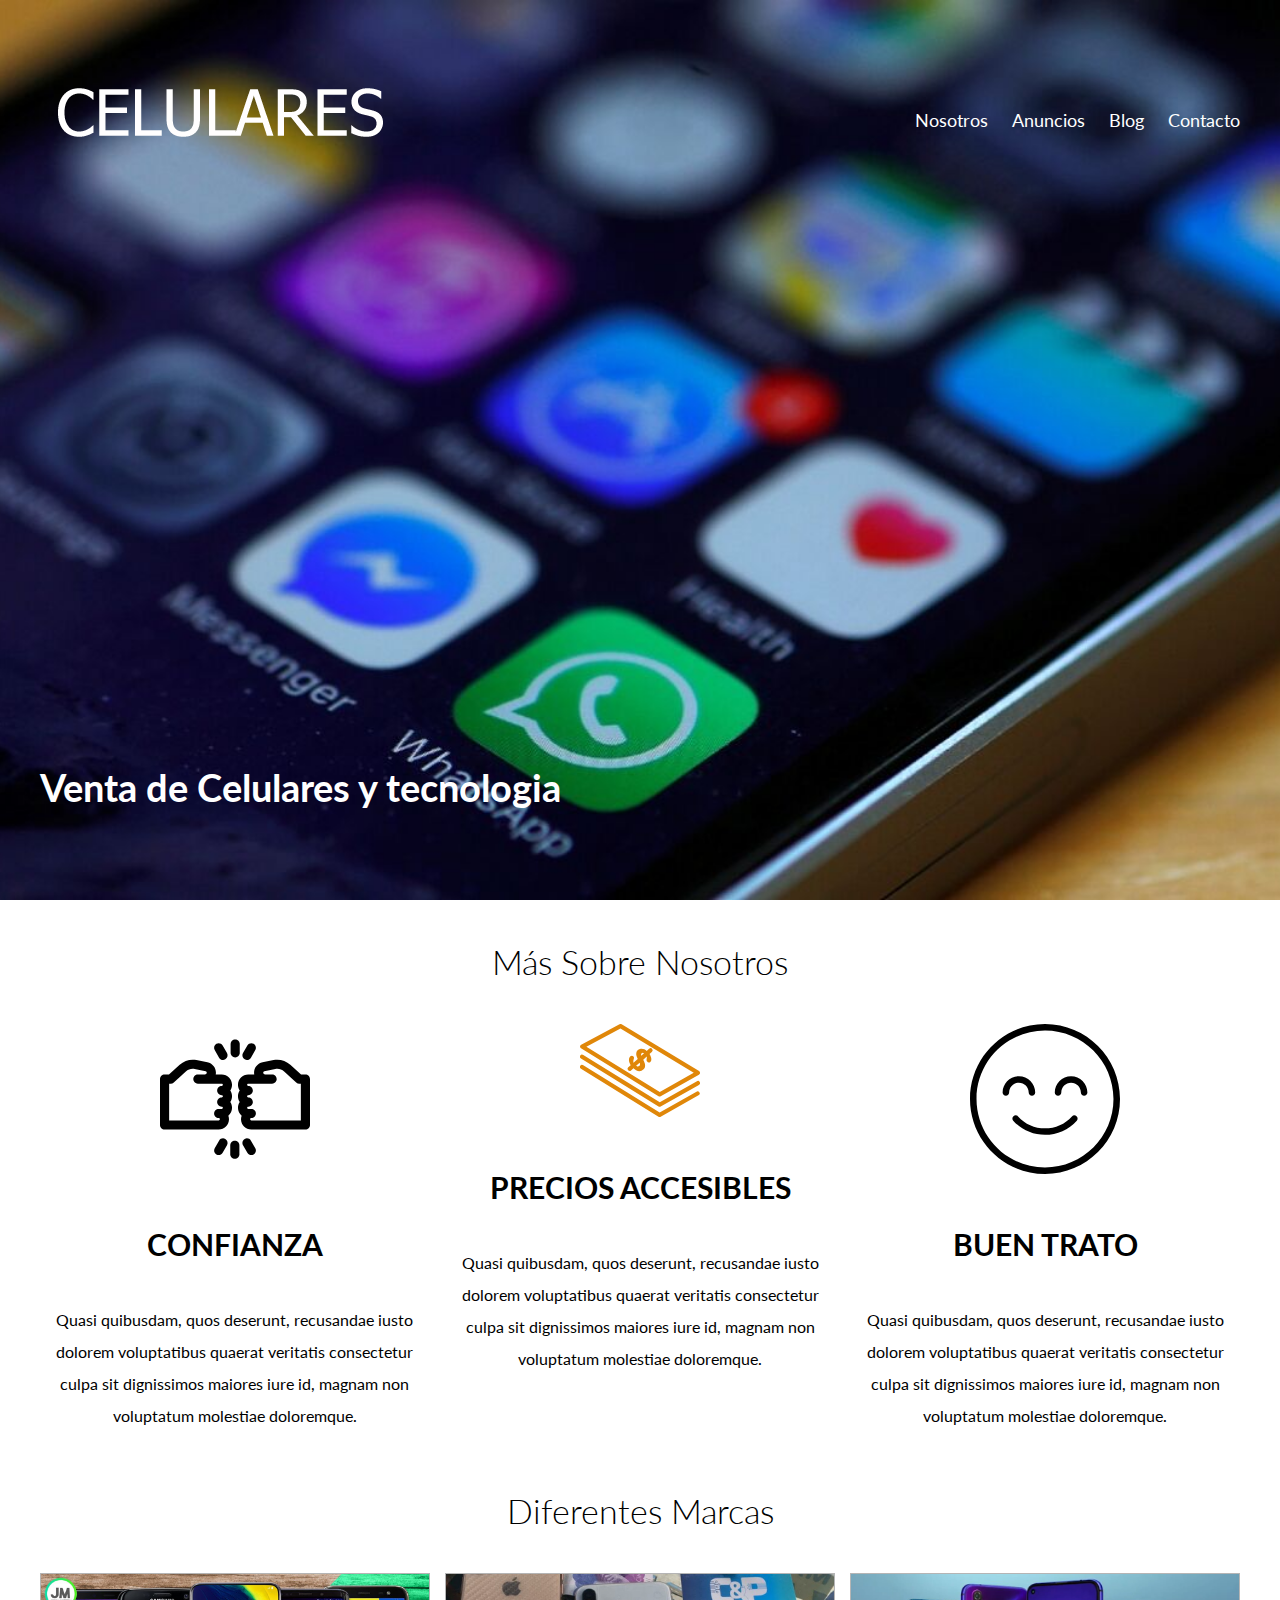
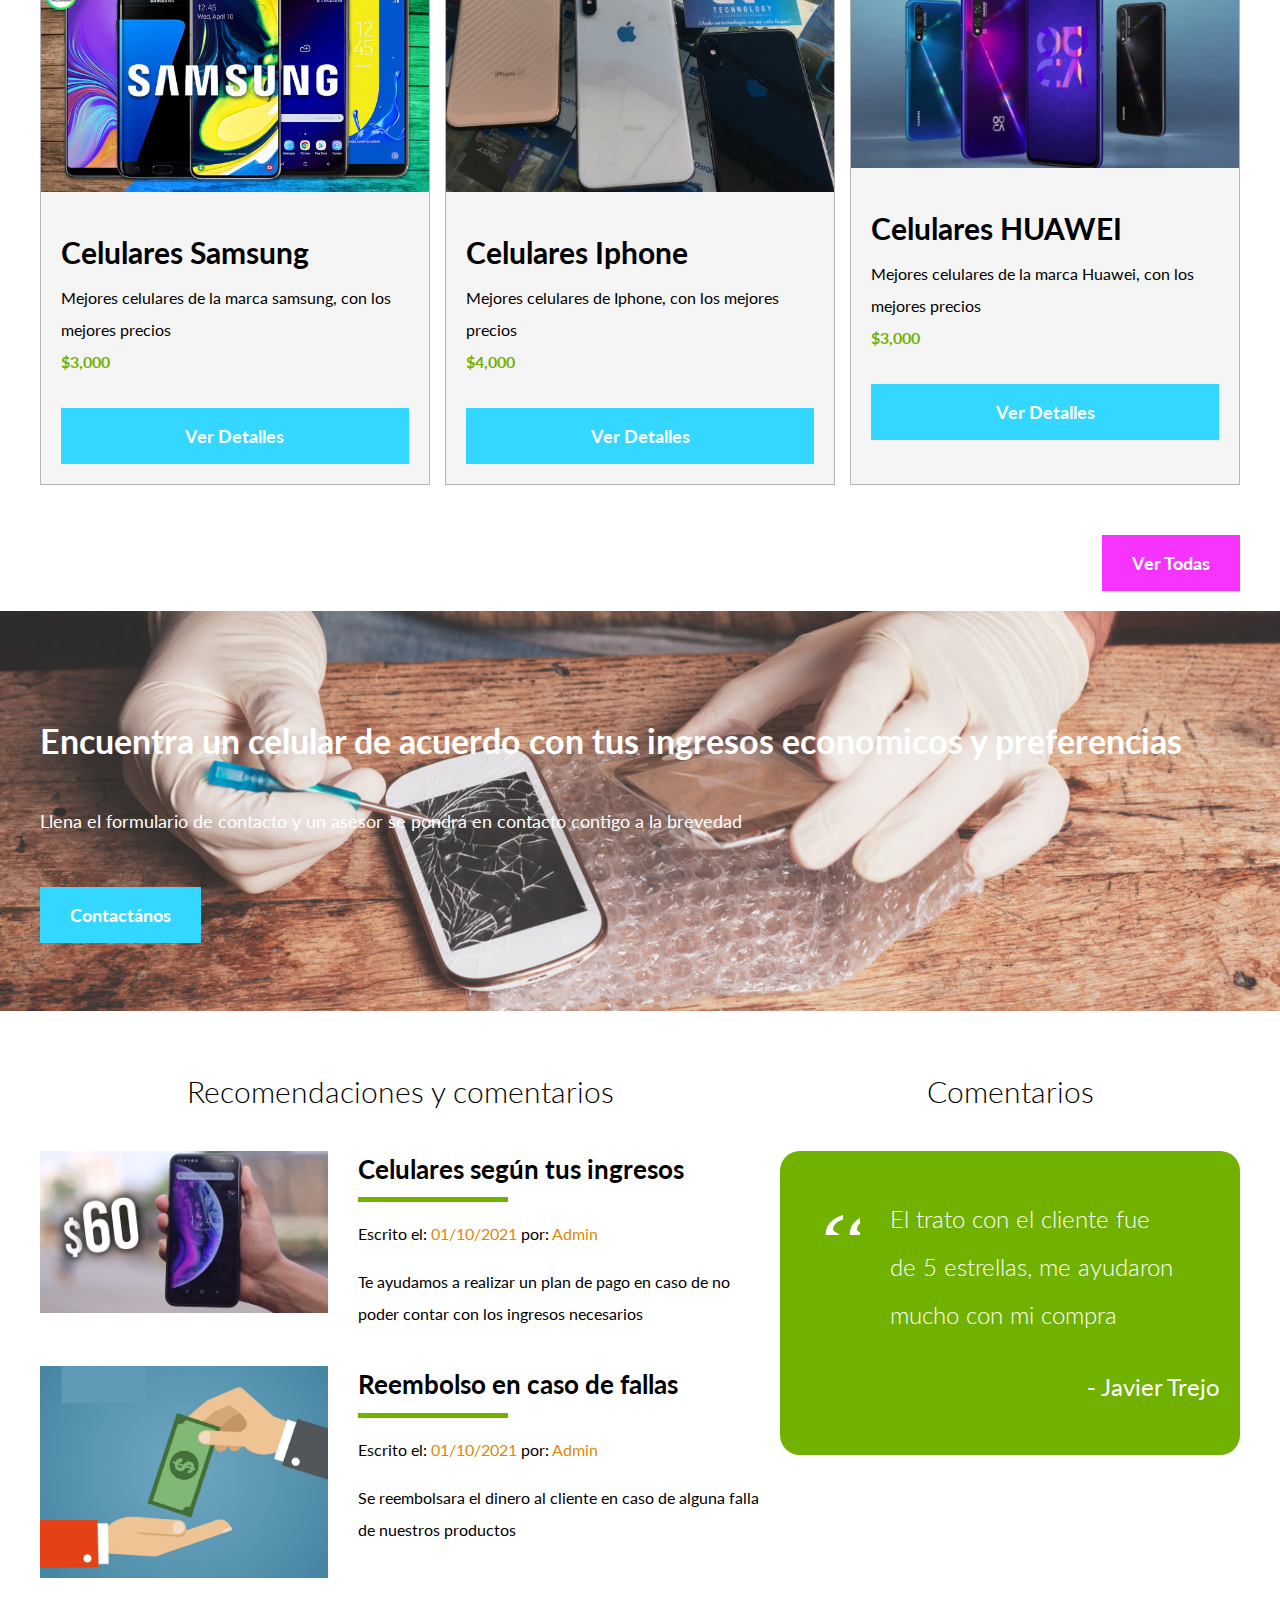
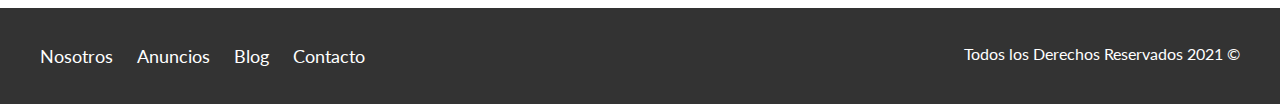
<file: index.html>
<!DOCTYPE html>
<html lang="en">
<head>
    <meta charset="UTF-8">
    <meta name="viewport" content="width=device-width, initial-scale=1.0">
    <meta http-equiv="X-UA-Compatible" content="ie=edge">
    <title>Venta-Celulares</title>
    <link href="https://fonts.googleapis.com/css?family=Lato:300,400,700,900" rel="stylesheet">
    <link rel="stylesheet" href="css/normalize.css">
    <link rel="stylesheet" href="css/styles.css">
</head>
<body>

    <header class="site-header inicio">
        <div class="contenedor contenido-header">
            <div class="barra">
                <a href="#">
                    <img src="img/logo.png" alt="Logotipo de Bienes Raices">
                </a>

                <div class="mobile-menu">
                    <a href="#navegacion">
                        <img src="img/barras.svg" alt="Icono Menu">
                    </a>
                </div>

                <nav id="navegacion" class="navegacion">
                    <a href="nosotros.html">Nosotros</a>
                    <a href="anuncios.html">Anuncios</a>
                    <a href="blog.html">Blog</a>
                    <a href="contacto.html">Contacto</a>
                </nav>
            </div>
            <h1>Venta de Celulares y tecnologia</h1>
        </div> <!-- contenedor -->
    </header>

    <section class="contenedor seccion">
        <h2 class="fw-300 centrar-texto">Más Sobre Nosotros</h2>

        <div class="iconos-nosotros">
            <div class="icono">
                <img src="img/icono1.svg" alt="Icono Seguridad" width="150" height="150">
                <h3>Confianza</h3>
                <p>Quasi quibusdam, quos deserunt, recusandae iusto dolorem voluptatibus quaerat veritatis consectetur culpa sit dignissimos maiores iure id, magnam non voluptatum molestiae doloremque.</p>
            </div>

            <div class="icono">
                <img src="img/icono2.svg" alt="Icono Mejor Precio">
                <h3>Precios accesibles</h3>
                <p>Quasi quibusdam, quos deserunt, recusandae iusto dolorem voluptatibus quaerat veritatis consectetur culpa sit dignissimos maiores iure id, magnam non voluptatum molestiae doloremque.</p>
            </div>

            <div class="icono">
                <img src="img/icono3.svg" alt="Icono a Tiempo" width="150" height="150">
                <h3>Buen trato</h3>
                <p>Quasi quibusdam, quos deserunt, recusandae iusto dolorem voluptatibus quaerat veritatis consectetur culpa sit dignissimos maiores iure id, magnam non voluptatum molestiae doloremque.</p>
            </div>
        </div>
    </section>

    <main class="seccion contenedor">
        <h2 class="fw-300 centrar-texto">Diferentes Marcas</h2>

        <div class="contenedor-anuncios">
            <div class="anuncio">
                <img src="img/anuncio1.jpg" alt="Anuncio casa en el lago">
                <div class="contenido-anuncio">
                    <h3>Celulares Samsung</h3>
                    <p>Mejores celulares de la marca samsung, con los mejores precios</p>
                    <p class="precio">$3,000</p>

                    <a href="anuncio.html" class="boton boton-amarillo d-block">Ver Detalles</a>
                </div>
            </div>

            <div class="anuncio">
                <img src="img/anuncio2.jpg" alt="Anuncio casa de lujo">
                <div class="contenido-anuncio">
                    <h3>Celulares Iphone</h3>
                    <p>Mejores celulares de Iphone, con los mejores precios</p>
                    <p class="precio">$4,000</p>

                    <a href="anuncio.html" class="boton boton-amarillo d-block">Ver Detalles</a>
                </div>
            </div>

            <div class="anuncio">
                <img src="img/anuncio3.jpg" alt="Anuncio casa con alberca">
                <div class="contenido-anuncio">
                    <h3>Celulares HUAWEI</h3>
                    <p>Mejores celulares de la marca Huawei, con los mejores precios</p>
                    <p class="precio">$3,000</p>

                    <a href="anuncio.html" class="boton boton-amarillo d-block">Ver Detalles</a>
                </div>
            </div>
        </div>

        <div class="ver-todas">
            <a href="anuncios.html" class="boton boton-verde">Ver Todas</a>
        </div>
    </main>

    <section class="imagen-contacto">
        <div class="contenedor contenido-contacto">
            <h2>Encuentra un celular de acuerdo con tus ingresos economicos y preferencias</h2>
            <p>Llena el formulario de contacto y un asesor se pondrá en contacto contigo a la brevedad</p>
            <a href="contacto.html" class="boton boton-amarillo">Contactános</a>
        </div>
    </section>

    <div class="seccion-inferior contenedor seccion">
        <section class="blog">
            <h3 class="centrar-texto fw-300">Recomendaciones y comentarios</h3>

            <article class="entrada-blog">
                <div class="imagen">
                    <img src="img/blog1.jpg" alt="Entrada de blog">
                </div>
                <div class="texto-entrada">
                    <a href="entrada.html">
                        <h4>Celulares según tus ingresos</h4>
                    </a>
                    <p>Escrito el: <span> 01/10/2021 </span> por: <span> Admin </span> </p>
                    <p>Te ayudamos a realizar un plan de pago en caso de no poder contar con los ingresos necesarios</p>
                </div>
            </article>

            <article class="entrada-blog">
                <div class="imagen">
                    <img src="img/blog2.jpg" alt="Entrada de blog">
                </div>
                <div class="texto-entrada">
                    <a href="entrada.html">
                        <h4>Reembolso en caso de fallas</h4>
                    </a>
                    <p>Escrito el: <span> 01/10/2021 </span> por: <span> Admin </span> </p>
                    <p>Se reembolsara el dinero al cliente en caso de alguna falla de nuestros productos</p>
                </div>
            </article>
        </section>

        <section class="testimoniales">
            <h3 class="centrar-texto fw-300">Comentarios</h3>
            <div class="testimonial">
                
                <blockquote>
                    El trato con el cliente fue de 5 estrellas, me ayudaron mucho con mi compra
                </blockquote>
                <p>- Javier Trejo</p>
            </div>
        </section>

    </div>

    <footer class="site-footer seccion">
        <div class="contenedor contenedor-footer">
            <nav class="navegacion">
                <a href="nosotros.html">Nosotros</a>
                <a href="anuncios.html">Anuncios</a>
                <a href="blog.html">Blog</a>
                <a href="contacto.html">Contacto</a>
            </nav>
            <p class="copyright">Todos los Derechos Reservados 2021 &copy; </p>
        </div>
    </footer>
</body>
</html>
</file>
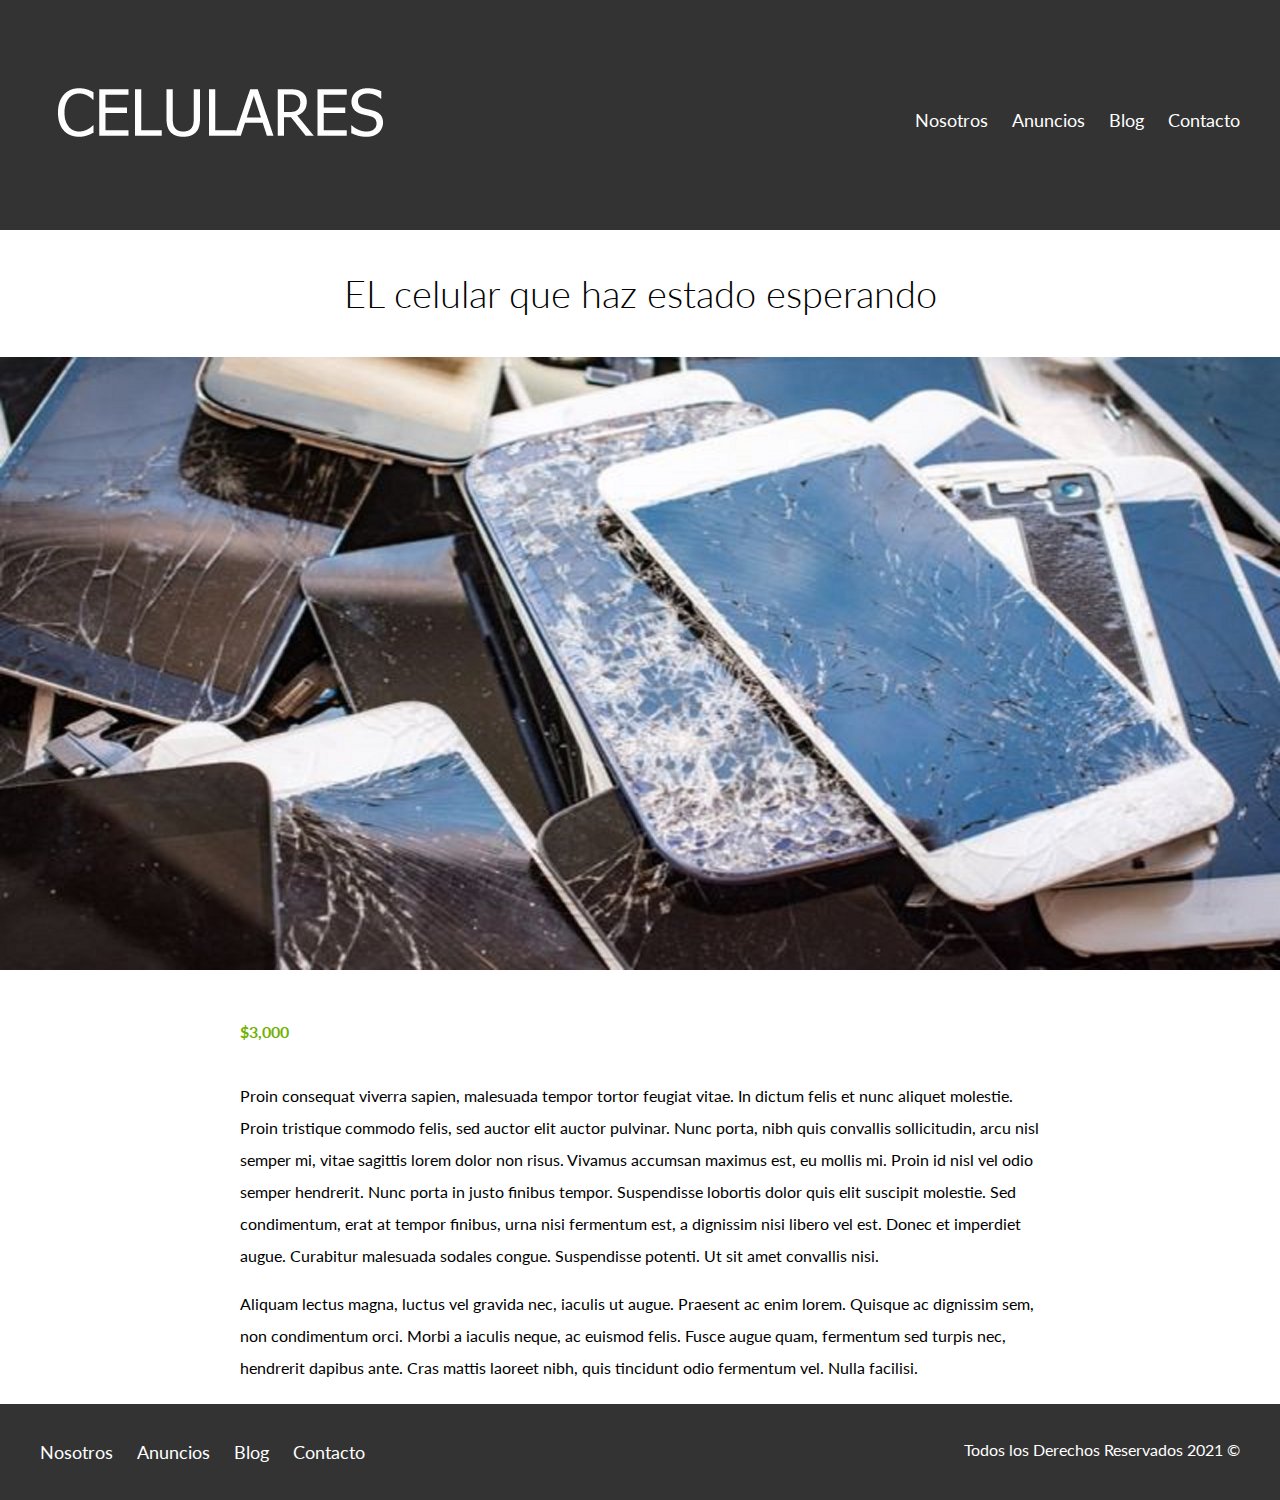
<file: anuncio.html>
<!DOCTYPE html>
<html lang="en">
<head>
    <meta charset="UTF-8">
    <meta name="viewport" content="width=device-width, initial-scale=1.0">
    <meta http-equiv="X-UA-Compatible" content="ie=edge">
    <title>Venta-Celulares</title>
    <link href="https://fonts.googleapis.com/css?family=Lato:300,400,700,900" rel="stylesheet">
    <link rel="stylesheet" href="css/normalize.css">
    <link rel="stylesheet" href="css/styles.css">
</head>
<body>

    <header class="site-header">
        <div class="contenedor contenido-header">
            <div class="barra">
                <a href="/">
                    <img src="img/logo.png" alt="Logotipo de Bienes Raices">
                </a>
                <div class="mobile-menu">
                    <a href="#navegacion">
                        <img src="img/barras.svg" alt="Icono Menu">
                    </a>
                </div>

                <nav id="navegacion" class="navegacion">
                    <a href="nosotros.html">Nosotros</a>
                    <a href="anuncios.html">Anuncios</a>
                    <a href="blog.html">Blog</a>
                    <a href="contacto.html">Contacto</a>
                </nav>
            </div>
        </div> <!-- contenedor -->
    </header>

    <h1 class="fw-300 centrar-texto">EL celular que haz estado esperando</h1>
    <img src="img/destacada3.jpg" alt="Imagen Anuncio">

    <main class="contenedor seccion contenido-centrado">
        <div class="resumen-propiedad">
            <p class="precio">$3,000</p>
        </div><!--.resumen-propiedad-->

        <p>Proin consequat viverra sapien, malesuada tempor tortor feugiat vitae. In dictum felis et nunc aliquet molestie. Proin tristique commodo felis, sed auctor elit auctor pulvinar. Nunc porta, nibh quis convallis sollicitudin, arcu nisl semper mi, vitae sagittis lorem dolor non risus. Vivamus accumsan maximus est, eu mollis mi. Proin id nisl vel odio semper hendrerit. Nunc porta in justo finibus tempor. Suspendisse lobortis dolor quis elit suscipit molestie. Sed condimentum, erat at tempor finibus, urna nisi fermentum est, a dignissim nisi libero vel est. Donec et imperdiet augue. Curabitur malesuada sodales congue. Suspendisse potenti. Ut sit amet convallis nisi.</p>

        <p>Aliquam lectus magna, luctus vel gravida nec, iaculis ut augue. Praesent ac enim lorem. Quisque ac dignissim sem, non condimentum orci. Morbi a iaculis neque, ac euismod felis. Fusce augue quam, fermentum sed turpis nec, hendrerit dapibus ante. Cras mattis laoreet nibh, quis tincidunt odio fermentum vel. Nulla facilisi.</p>
    </main>

    <footer class="site-footer seccion">
        <div class="contenedor contenedor-footer">
            <nav class="navegacion">
                <a href="nosotros.html">Nosotros</a>
                <a href="anuncios.html">Anuncios</a>
                <a href="blog.html">Blog</a>
                <a href="contacto.html">Contacto</a>
            </nav>
            <p class="copyright">Todos los Derechos Reservados 2021 &copy; </p>
        </div>
    </footer>
</body>
</html>
</file>
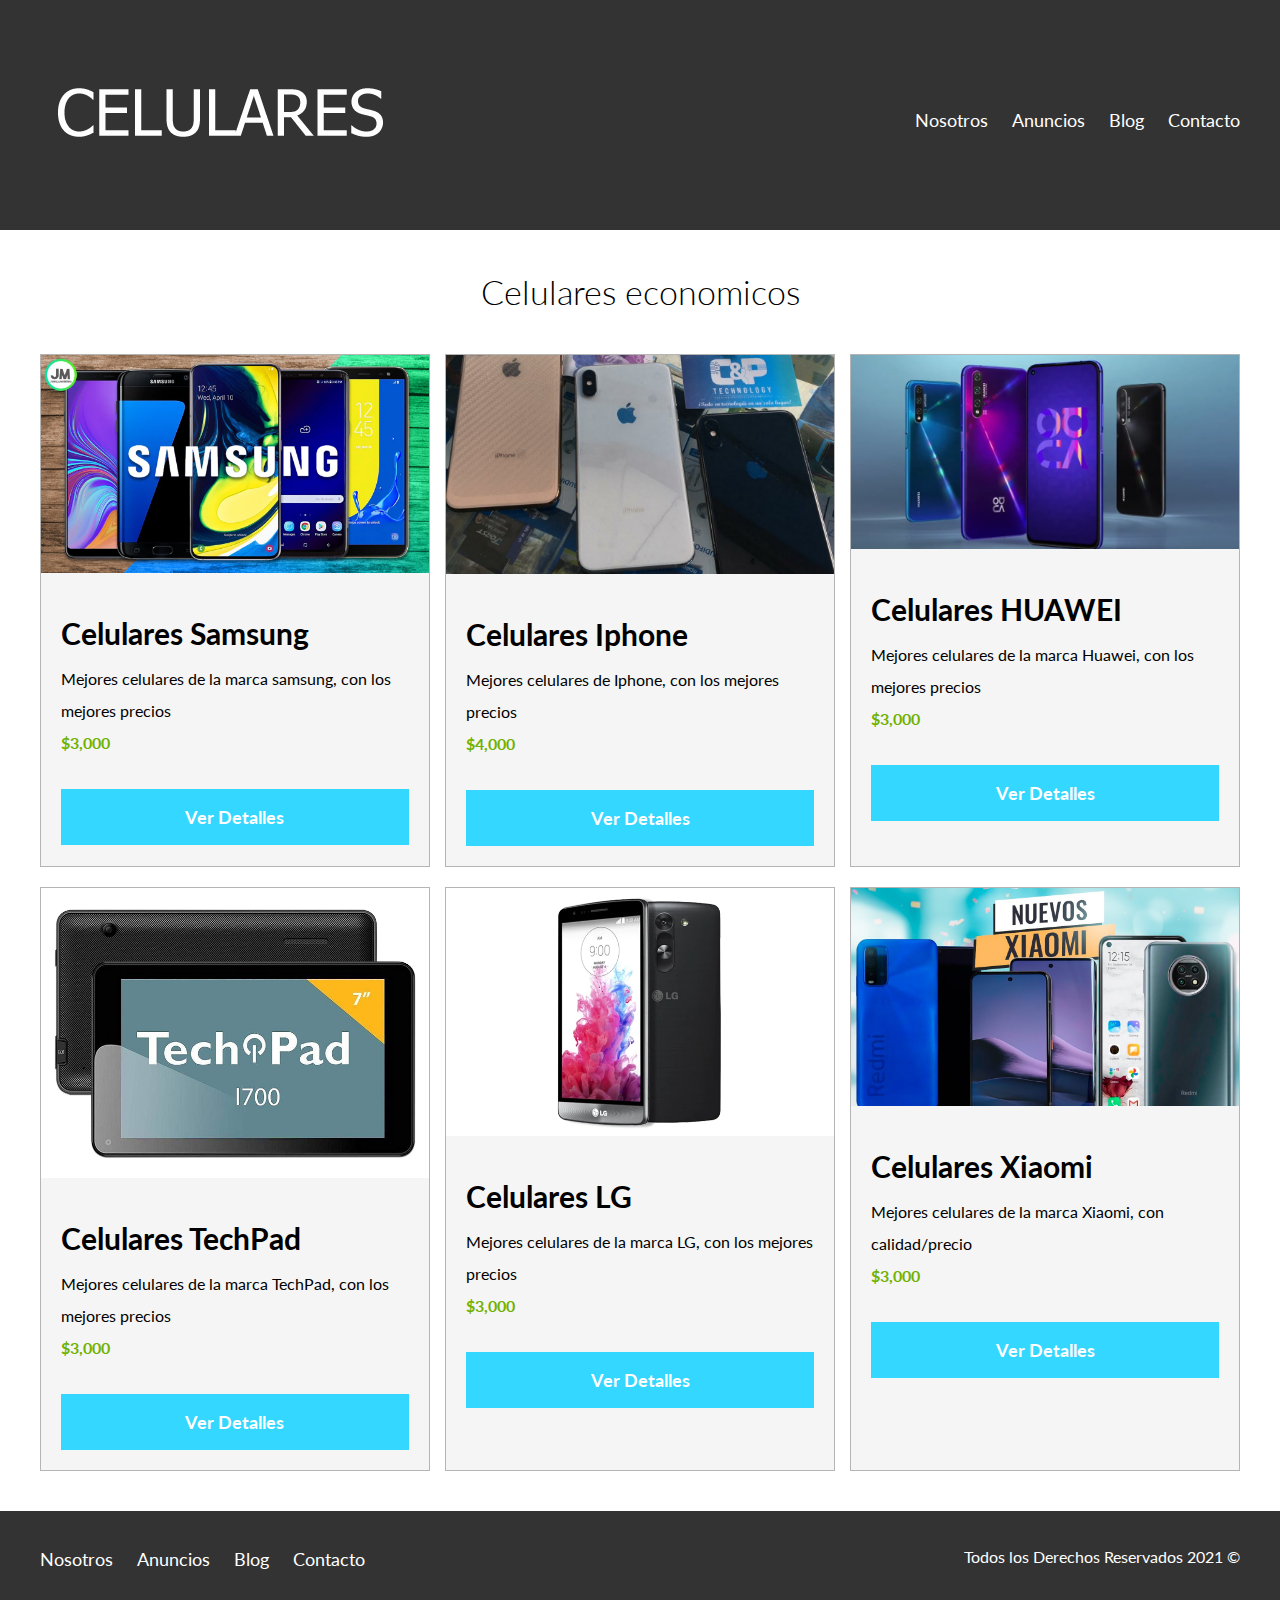
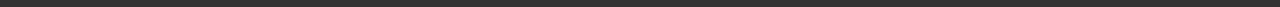
<file: anuncios.html>
<!DOCTYPE html>
<html lang="en">
<head>
    <meta charset="UTF-8">
    <meta name="viewport" content="width=device-width, initial-scale=1.0">
    <meta http-equiv="X-UA-Compatible" content="ie=edge">
    <title>Ventas-Celulares</title>
    <link href="https://fonts.googleapis.com/css?family=Lato:300,400,700,900" rel="stylesheet">
    <link rel="stylesheet" href="css/normalize.css">
    <link rel="stylesheet" href="css/styles.css">
</head>
<body>

    <header class="site-header">
        <div class="contenedor contenido-header">
            <div class="barra">
                <a href="/">
                    <img src="img/logo.png" alt="Logotipo de Bienes Raices">
                </a>
                <div class="mobile-menu">
                    <a href="#navegacion">
                        <img src="img/barras.svg" alt="Icono Menu">
                    </a>
                </div>

                <nav id="navegacion" class="navegacion">
                    <a href="nosotros.html">Nosotros</a>
                    <a href="anuncios.html">Anuncios</a>
                    <a href="blog.html">Blog</a>
                    <a href="contacto.html">Contacto</a>
                </nav>
            </div>
        </div> <!-- contenedor -->
    </header>

    <main class="seccion contenedor">
        <h2 class="fw-300 centrar-texto">Celulares economicos</h2>

        <div class="contenedor-anuncios">
            <div class="anuncio">
                <img src="img/anuncio1.jpg" alt="Anuncio casa en el lago">
                <div class="contenido-anuncio">
                    <h3>Celulares Samsung</h3>
                    <p>Mejores celulares de la marca samsung, con los mejores precios</p>
                    <p class="precio">$3,000</p>

                    <a href="anuncio.html" class="boton boton-amarillo d-block">Ver Detalles</a>
                </div>
            </div>

            <div class="anuncio">
                <img src="img/anuncio2.jpg" alt="Anuncio casa de lujo">
                <div class="contenido-anuncio">
                    <h3>Celulares Iphone</h3>
                    <p>Mejores celulares de Iphone, con los mejores precios</p>
                    <p class="precio">$4,000</p>

                    <a href="anuncio.html" class="boton boton-amarillo d-block">Ver Detalles</a>
                </div>
            </div>

            <div class="anuncio">
                <img src="img/anuncio3.jpg" alt="Anuncio casa con alberca">
                <div class="contenido-anuncio">
                    <h3>Celulares HUAWEI</h3>
                    <p>Mejores celulares de la marca Huawei, con los mejores precios</p>
                    <p class="precio">$3,000</p>

                    <a href="anuncio.html" class="boton boton-amarillo d-block">Ver Detalles</a>
                </div><!--contenido anuncio-->
            </div> <!--anuncio-->

            <div class="anuncio">
                <img src="img/anuncio4.jpg" alt="Anuncio casa de lujo">
                <div class="contenido-anuncio">
                    <h3>Celulares TechPad</h3>
                    <p>Mejores celulares de la marca TechPad, con los mejores precios</p>
                    <p class="precio">$3,000</p>

                    <a href="anuncio.html" class="boton boton-amarillo d-block">Ver Detalles</a>
                </div><!--contenido anuncio-->
            </div> <!--anuncio-->
        
            <div class="anuncio">
                <img src="img/anuncio5.jpg" alt="Anuncio casa con alberca">
                <div class="contenido-anuncio">
                    <h3>Celulares LG</h3>
                    <p>Mejores celulares de la marca LG, con los mejores precios</p>
                    <p class="precio">$3,000</p>

                    <a href="anuncio.html" class="boton boton-amarillo d-block">Ver Detalles</a>
                </div><!--contenido anuncio-->
            </div> <!--anuncio-->

            <div class="anuncio">
                <img src="img/anuncio6.jpg" alt="Anuncio casa con alberca">
                <div class="contenido-anuncio">
                    <h3>Celulares Xiaomi</h3>
                    <p>Mejores celulares de la marca Xiaomi, con calidad/precio</p>
                    <p class="precio">$3,000</p>

                    <a href="anuncio.html" class="boton boton-amarillo d-block">Ver Detalles</a>
                </div><!--contenido anuncio-->
            </div> <!--anuncio-->
        </div>
    </main>

    <footer class="site-footer seccion">
        <div class="contenedor contenedor-footer">
            <nav class="navegacion">
                <a href="nosotros.html">Nosotros</a>
                <a href="anuncios.html">Anuncios</a>
                <a href="blog.html">Blog</a>
                <a href="contacto.html">Contacto</a>
            </nav>
            <p class="copyright">Todos los Derechos Reservados 2021 &copy; </p>
        </div>
    </footer>
</body>
</html>
</file>
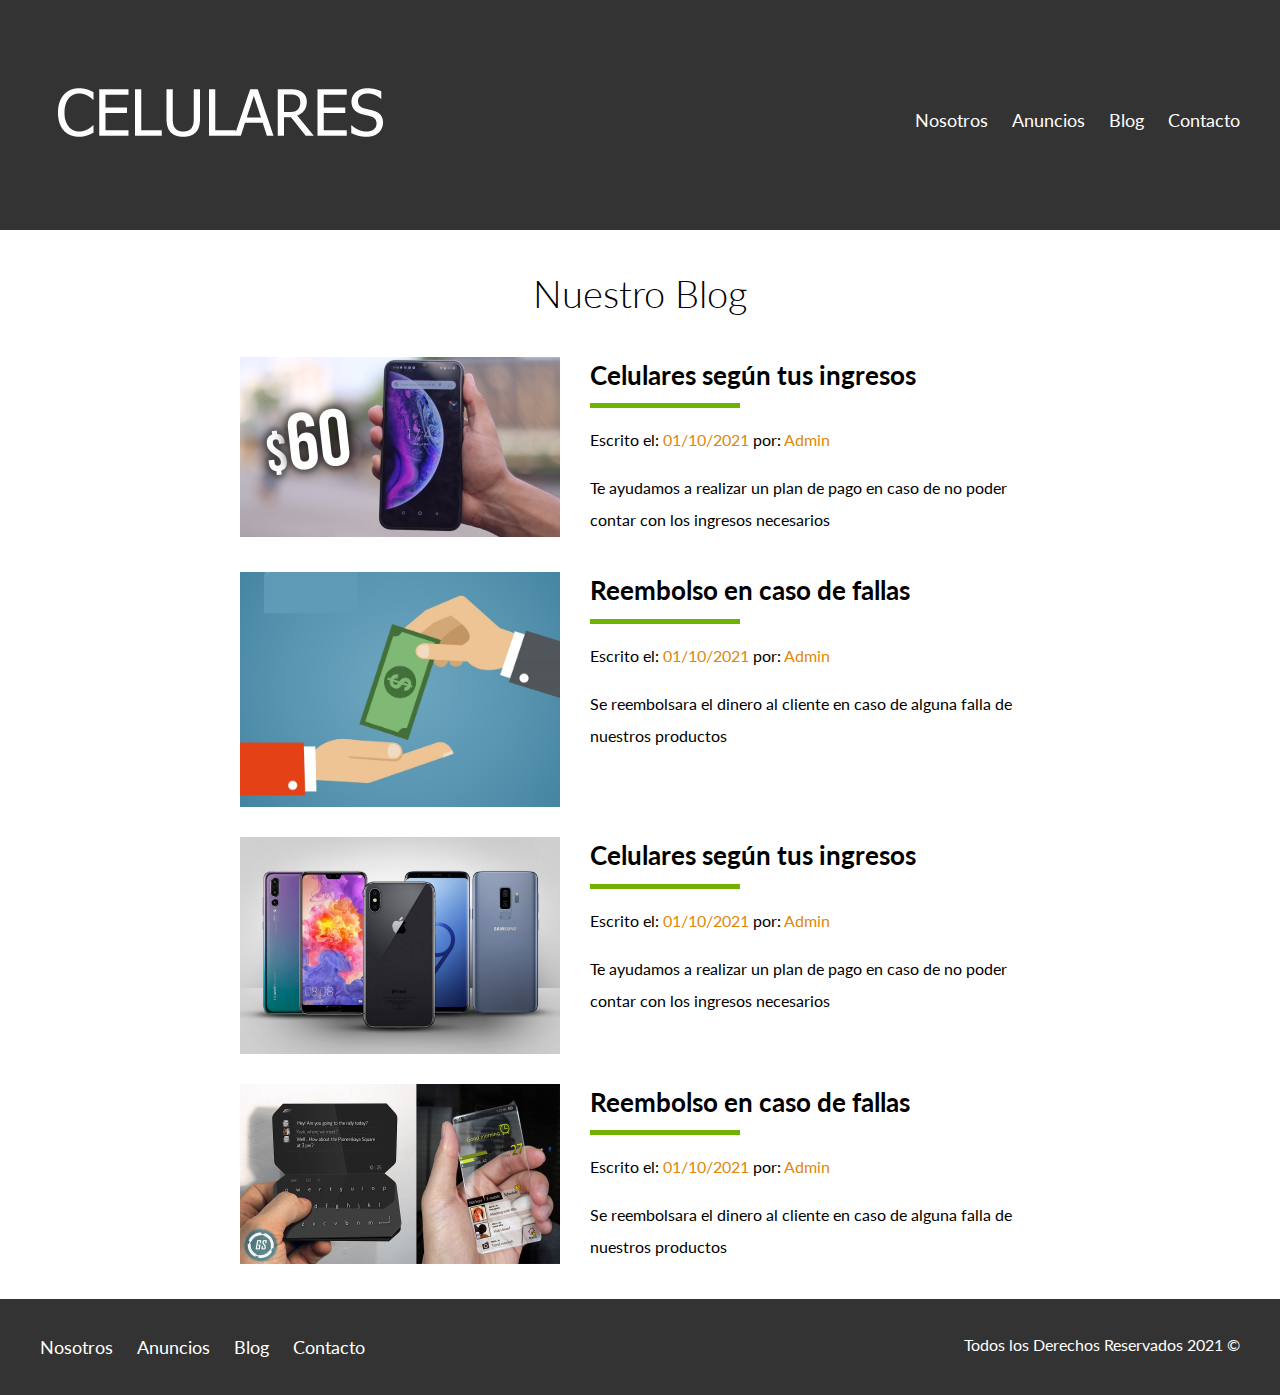
<file: blog.html>
<!DOCTYPE html>
<html lang="en">
<head>
    <meta charset="UTF-8">
    <meta name="viewport" content="width=device-width, initial-scale=1.0">
    <meta http-equiv="X-UA-Compatible" content="ie=edge">
    <title>Venta-Celulares</title>
    <link href="https://fonts.googleapis.com/css?family=Lato:300,400,700,900" rel="stylesheet">
    <link rel="stylesheet" href="css/normalize.css">
    <link rel="stylesheet" href="css/styles.css">
</head>
<body>

    <header class="site-header">
        <div class="contenedor contenido-header">
            <div class="barra">
                <a href="/">
                    <img src="img/logo.png" alt="Logotipo de Bienes Raices">
                </a>
                <div class="mobile-menu">
                    <a href="#navegacion">
                        <img src="img/barras.svg" alt="Icono Menu">
                    </a>
                </div>

                <nav id="navegacion" class="navegacion">
                    <a href="nosotros.html">Nosotros</a>
                    <a href="anuncios.html">Anuncios</a>
                    <a href="blog.html">Blog</a>
                    <a href="contacto.html">Contacto</a>
                </nav>
            </div>
        </div> <!-- contenedor -->
    </header>

    

    <main class="contenedor seccion contenido-centrado">
        <h1 class="fw-300 centrar-texto">Nuestro Blog</h1>

        <article class="entrada-blog">
            <div class="imagen">
                <img src="img/blog1.jpg" alt="Entrada de blog">
            </div>
            <div class="texto-entrada">
                <a href="entrada.html">
                    <h4>Celulares según tus ingresos</h4>
                    </a>
                    <p>Escrito el: <span> 01/10/2021 </span> por: <span> Admin </span> </p>
                    <p>Te ayudamos a realizar un plan de pago en caso de no poder contar con los ingresos necesarios</p>
            </div>
        </article>

        <article class="entrada-blog">
            <div class="imagen">
                <img src="img/blog2.jpg" alt="Entrada de blog">
            </div>
            <div class="texto-entrada">
                <a href="entrada.html">
                    <h4>Reembolso en caso de fallas</h4>
                    </a>
                    <p>Escrito el: <span> 01/10/2021 </span> por: <span> Admin </span> </p>
                    <p>Se reembolsara el dinero al cliente en caso de alguna falla de nuestros productos</p>
            </div>
        </article>

        <article class="entrada-blog">
            <div class="imagen">
                <img src="img/blog3.jpg" alt="Entrada de blog">
            </div>
            <div class="texto-entrada">
                <a href="entrada.html">
                    <h4>Celulares según tus ingresos</h4>
                    </a>
                    <p>Escrito el: <span> 01/10/2021 </span> por: <span> Admin </span> </p>
                    <p>Te ayudamos a realizar un plan de pago en caso de no poder contar con los ingresos necesarios</p>
            </div>
        </article>

        <article class="entrada-blog">
            <div class="imagen">
                <img src="img/blog4.jpg" alt="Entrada de blog">
            </div>
            <div class="texto-entrada">
                <a href="entrada.html">
                    <h4>Reembolso en caso de fallas</h4>
                    </a>
                    <p>Escrito el: <span> 01/10/2021 </span> por: <span> Admin </span> </p>
                    <p>Se reembolsara el dinero al cliente en caso de alguna falla de nuestros productos</p>
            </div>
        </article>
    </main>

    <footer class="site-footer seccion">
        <div class="contenedor contenedor-footer">
            <nav class="navegacion">
                <a href="nosotros.html">Nosotros</a>
                <a href="anuncios.html">Anuncios</a>
                <a href="blog.html">Blog</a>
                <a href="contacto.html">Contacto</a>
            </nav>
            <p class="copyright">Todos los Derechos Reservados 2021 &copy; </p>
        </div>
    </footer>
</body>
</html>
</file>
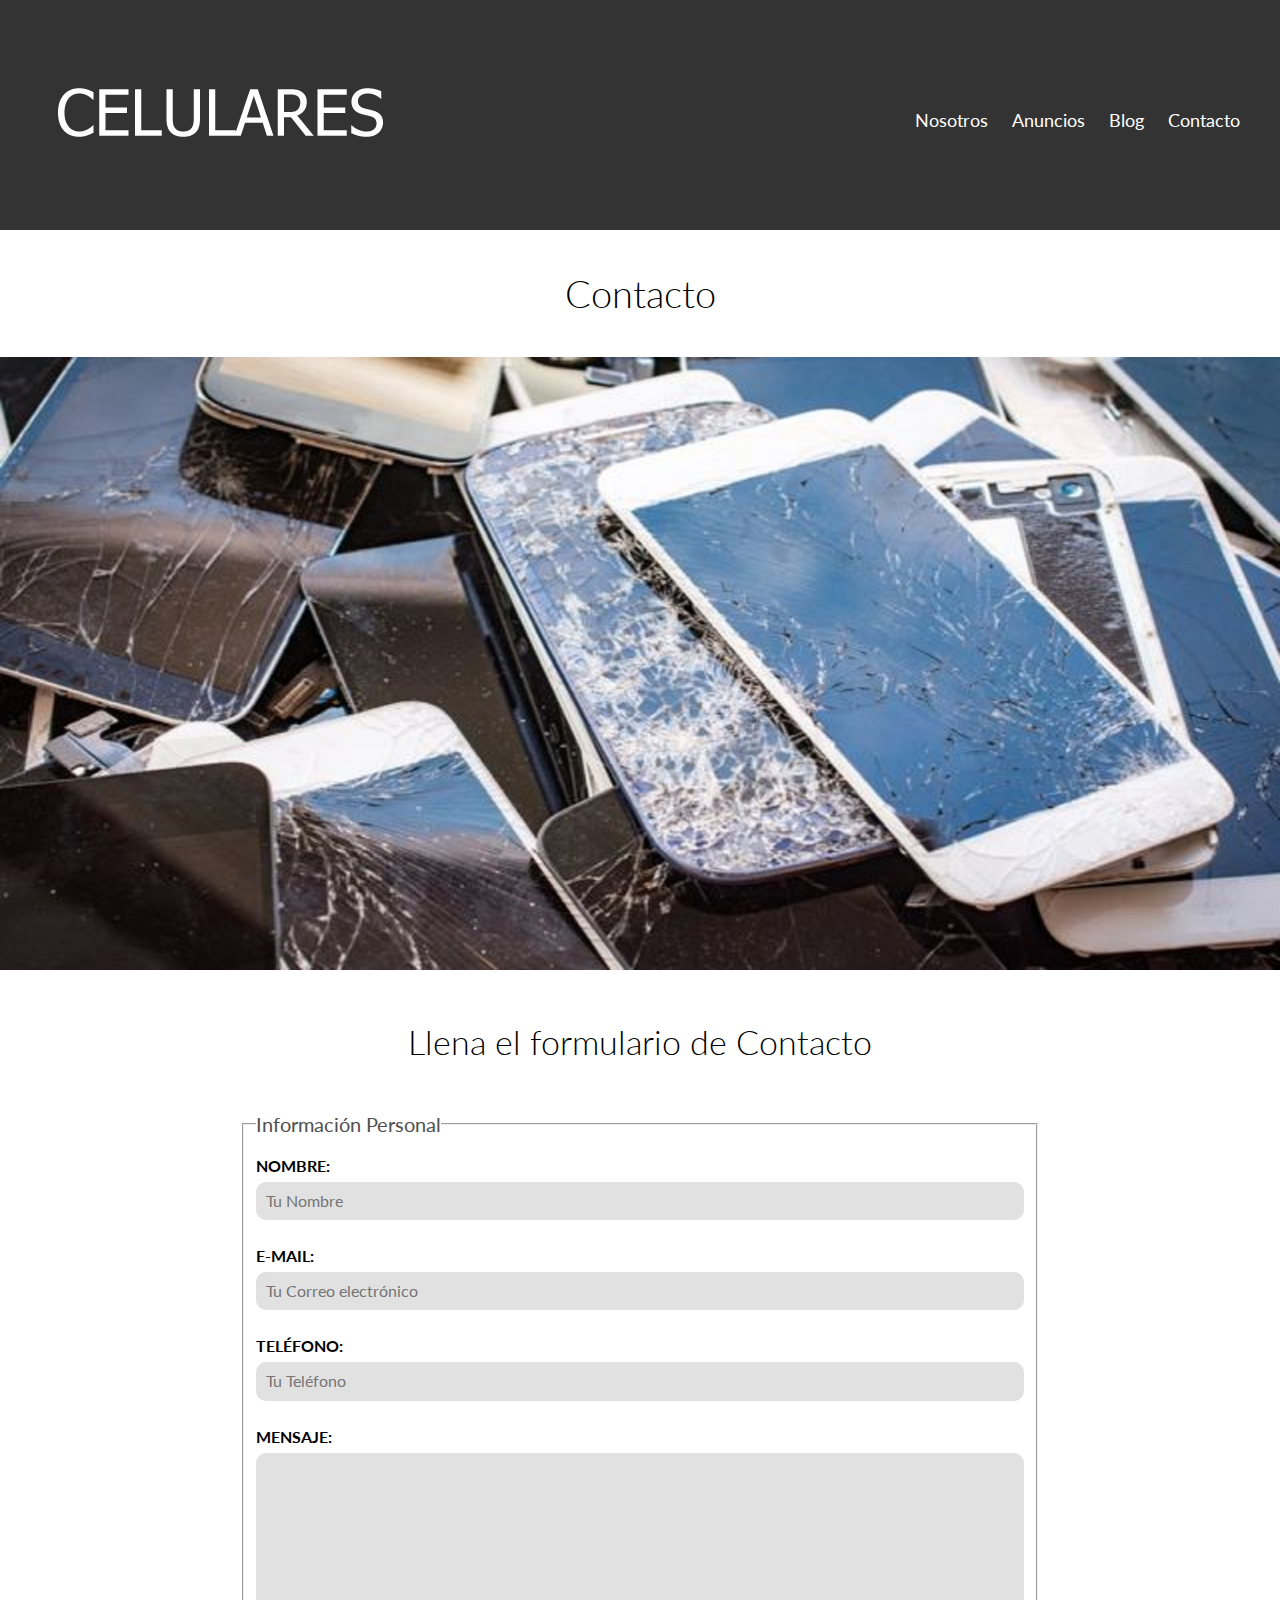
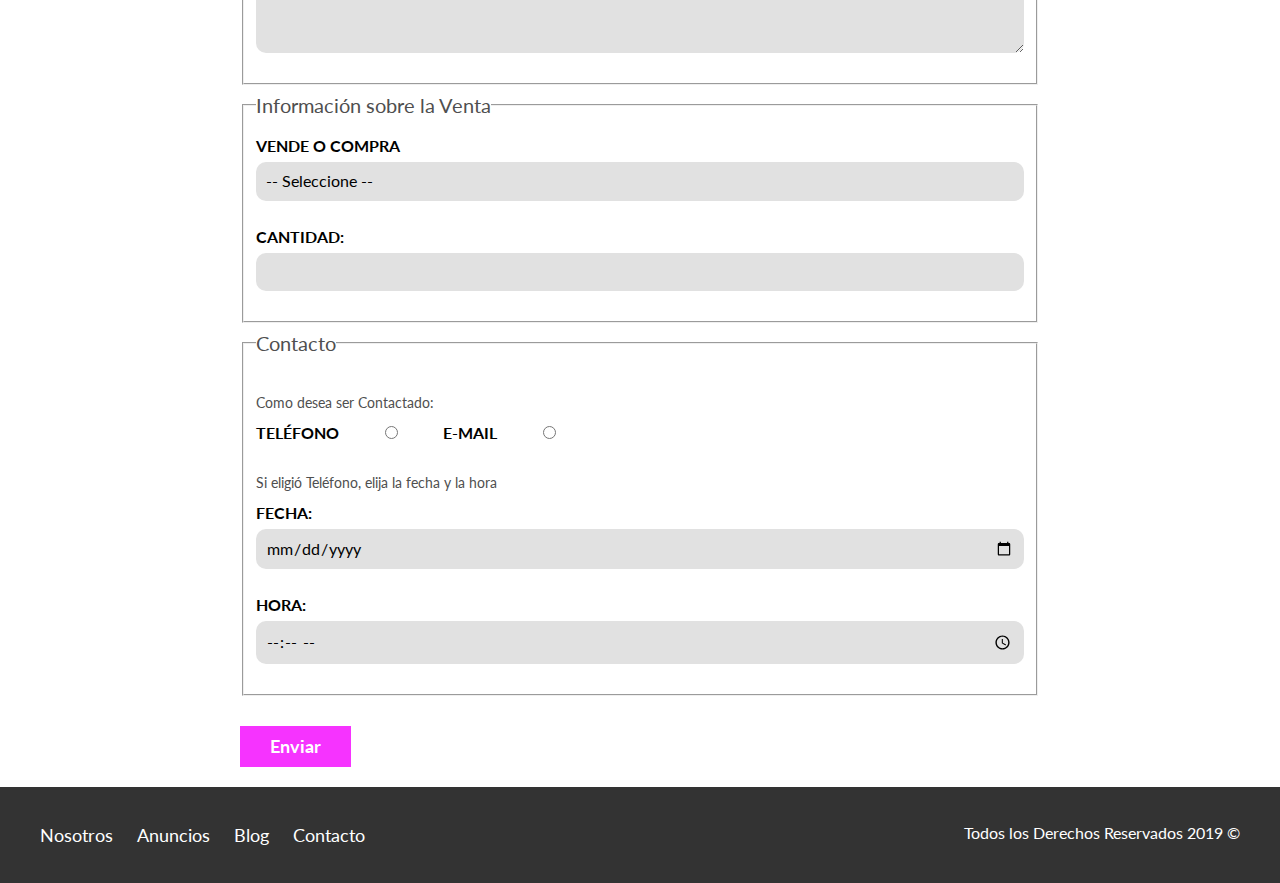
<file: contacto.html>
<!DOCTYPE html>
<html lang="en">
<head>
    <meta charset="UTF-8">
    <meta name="viewport" content="width=device-width, initial-scale=1.0">
    <meta http-equiv="X-UA-Compatible" content="ie=edge">
    <title>Venta-Celulares</title>
    <link href="https://fonts.googleapis.com/css?family=Lato:300,400,700,900" rel="stylesheet">
    <link rel="stylesheet" href="css/normalize.css">
    <link rel="stylesheet" href="css/styles.css">
</head>
<body>

    <header class="site-header">
        <div class="contenedor contenido-header">
            <div class="barra">
                <a href="/">
                    <img src="img/logo.png" alt="Logotipo de Bienes Raices">
                </a>
                <div class="mobile-menu">
                    <a href="#navegacion">
                        <img src="img/barras.svg" alt="Icono Menu">
                    </a>
                </div>

                <nav id="navegacion" class="navegacion">
                    <a href="nosotros.html">Nosotros</a>
                    <a href="anuncios.html">Anuncios</a>
                    <a href="blog.html">Blog</a>
                    <a href="contacto.html">Contacto</a>
                </nav>
            </div>
        </div> <!-- contenedor -->
    </header>

    <h1 class="fw-300 centrar-texto">Contacto</h1>
    <img src="img/destacada3.jpg" alt="Imagen Principal">

    <main class="contenedor seccion contenido-centrado">
        <h2 class="fw-300 centrar-texto">Llena el formulario de Contacto</h2>

        <form class="contacto" action="">
            <fieldset>
                <legend>Información Personal</legend>
                <label for="nombre">Nombre:</label>
                <input type="text" id="nombre" placeholder="Tu Nombre">

                <label for="email">E-mail: </label>
                <input type="email" id="email" placeholder="Tu Correo electrónico" required>

                <label for="telefono">Teléfono:</label>
                <input type="tel" id="telefono" placeholder="Tu Teléfono" required>

                <label for="mensaje">Mensaje: </label>
                <textarea  id="mensaje"></textarea>

            </fieldset>
                

            <fieldset>
                <legend>Información sobre la Venta</legend>
                <label for="opciones">Vende o Compra</label>
                <select id="opciones">
                    <option value="" disabled selected>-- Seleccione --</option>
                    <option value="Compra">Compra</option>
                    <option value="Vende">Vende</option>
                </select>

                <label for="cantidad">Cantidad:</label>
                <input type="number" min="0" max="100" step="5">
            </fieldset>

            <fieldset>
                <legend>Contacto</legend>

                <p>Como desea ser Contactado:</p>

                <div class="forma-contacto">
                    <label for="telefono">Teléfono</label>
                    <input type="radio" name="contacto" value="telefono" id="telefono">

                    <label for="correo">E-mail</label>
                    <input type="radio" name="contacto" value="correo" id="correo">
                </div>

                <p>Si eligió Teléfono, elija la fecha y la hora</p>
                <label for="fecha">Fecha:</label>
                <input type="date" id="fecha">

                <label for="hora">Hora:</label>
                <input type="time" id="hora" min="09:00" max="18:00">

     
            </fieldset>

            <input type="submit" value="Enviar" class="boton boton-verde">

        </form>
    </main>

    <footer class="site-footer seccion">
        <div class="contenedor contenedor-footer">
            <nav class="navegacion">
                <a href="nosotros.html">Nosotros</a>
                <a href="anuncios.html">Anuncios</a>
                <a href="blog.html">Blog</a>
                <a href="contacto.html">Contacto</a>
            </nav>
            <p class="copyright">Todos los Derechos Reservados 2019 &copy; </p>
        </div>
    </footer>
</body>
</html>
</file>
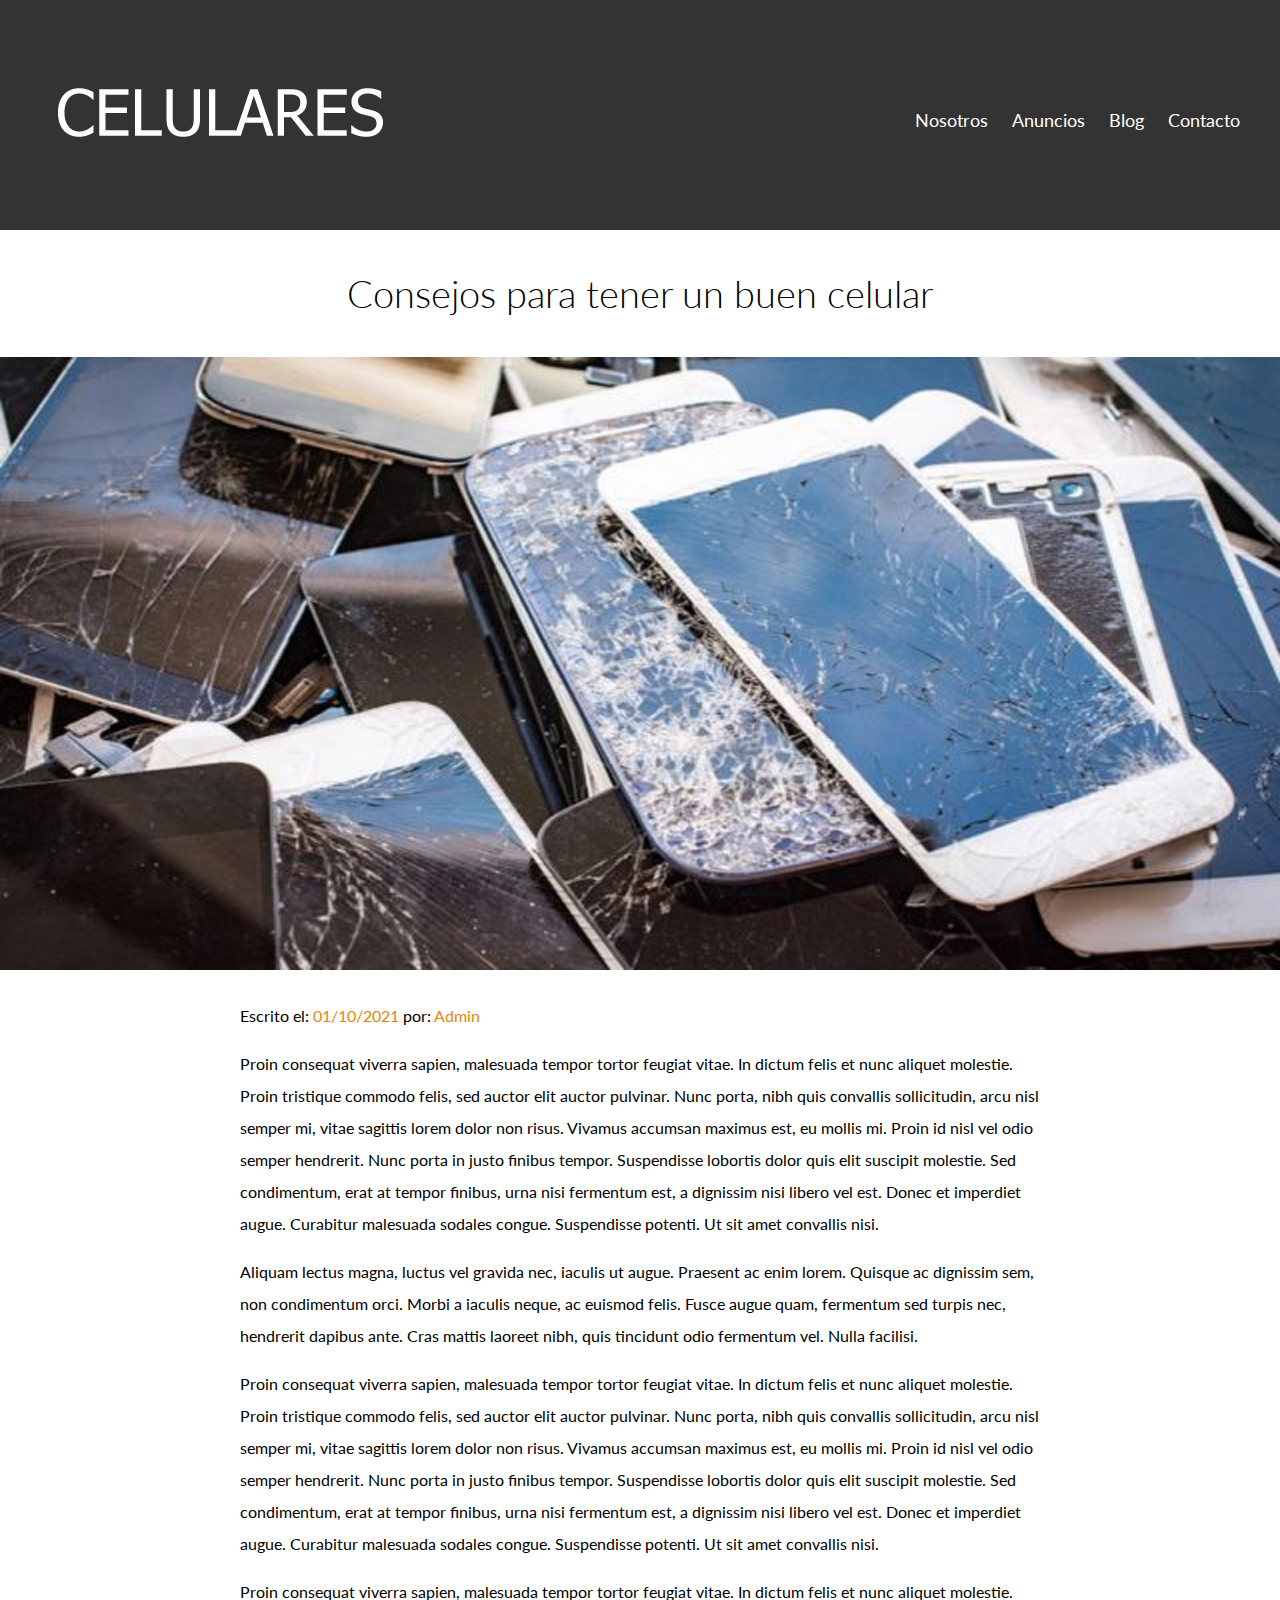
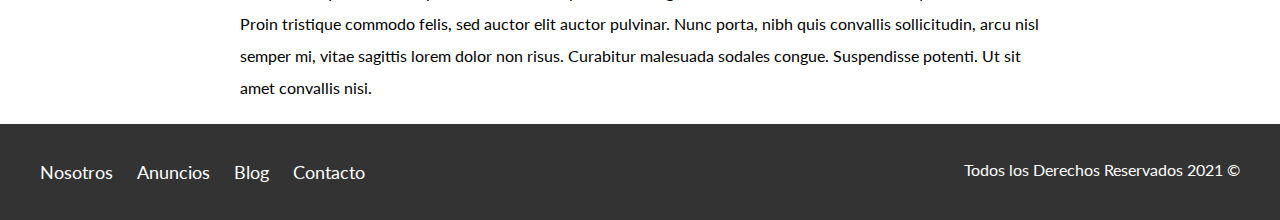
<file: entrada.html>
<!DOCTYPE html>
<html lang="en">
<head>
    <meta charset="UTF-8">
    <meta name="viewport" content="width=device-width, initial-scale=1.0">
    <meta http-equiv="X-UA-Compatible" content="ie=edge">
    <title>Venta-Celulares</title>
    <link href="https://fonts.googleapis.com/css?family=Lato:300,400,700,900" rel="stylesheet">
    <link rel="stylesheet" href="css/normalize.css">
    <link rel="stylesheet" href="css/styles.css">
</head>
<body>

    <header class="site-header">
        <div class="contenedor contenido-header">
            <div class="barra">
                <a href="/">
                    <img src="img/logo.png" alt="Logotipo de Bienes Raices">
                </a>
                <div class="mobile-menu">
                    <a href="#navegacion">
                        <img src="img/barras.svg" alt="Icono Menu">
                    </a>
                </div>

                <nav id="navegacion" class="navegacion">
                    <a href="nosotros.html">Nosotros</a>
                    <a href="anuncios.html">Anuncios</a>
                    <a href="blog.html">Blog</a>
                    <a href="contacto.html">Contacto</a>
                </nav>
            </div>
        </div> <!-- contenedor -->
    </header>

    <h1 class="fw-300 centrar-texto">Consejos para tener un buen celular</h1>

    <img src="img/destacada3.jpg" alt="Imagen Principal">

    <main class="contenedor seccion contenido-centrado texto-entrada">
        <p>Escrito el: <span> 01/10/2021 </span> por: <span> Admin </span> </p>

        <p>Proin consequat viverra sapien, malesuada tempor tortor feugiat vitae. In dictum felis et nunc aliquet molestie. Proin tristique commodo felis, sed auctor elit auctor pulvinar. Nunc porta, nibh quis convallis sollicitudin, arcu nisl semper mi, vitae sagittis lorem dolor non risus. Vivamus accumsan maximus est, eu mollis mi. Proin id nisl vel odio semper hendrerit. Nunc porta in justo finibus tempor. Suspendisse lobortis dolor quis elit suscipit molestie. Sed condimentum, erat at tempor finibus, urna nisi fermentum est, a dignissim nisi libero vel est. Donec et imperdiet augue. Curabitur malesuada sodales congue. Suspendisse potenti. Ut sit amet convallis nisi.</p>

        <p>Aliquam lectus magna, luctus vel gravida nec, iaculis ut augue. Praesent ac enim lorem. Quisque ac dignissim sem, non condimentum orci. Morbi a iaculis neque, ac euismod felis. Fusce augue quam, fermentum sed turpis nec, hendrerit dapibus ante. Cras mattis laoreet nibh, quis tincidunt odio fermentum vel. Nulla facilisi.</p>

        <p>Proin consequat viverra sapien, malesuada tempor tortor feugiat vitae. In dictum felis et nunc aliquet molestie. Proin tristique commodo felis, sed auctor elit auctor pulvinar. Nunc porta, nibh quis convallis sollicitudin, arcu nisl semper mi, vitae sagittis lorem dolor non risus. Vivamus accumsan maximus est, eu mollis mi. Proin id nisl vel odio semper hendrerit. Nunc porta in justo finibus tempor. Suspendisse lobortis dolor quis elit suscipit molestie. Sed condimentum, erat at tempor finibus, urna nisi fermentum est, a dignissim nisi libero vel est. Donec et imperdiet augue. Curabitur malesuada sodales congue. Suspendisse potenti. Ut sit amet convallis nisi.</p>

        <p>Proin consequat viverra sapien, malesuada tempor tortor feugiat vitae. In dictum felis et nunc aliquet molestie. Proin tristique commodo felis, sed auctor elit auctor pulvinar. Nunc porta, nibh quis convallis sollicitudin, arcu nisl semper mi, vitae sagittis lorem dolor non risus.  Curabitur malesuada sodales congue. Suspendisse potenti. Ut sit amet convallis nisi.</p>
    </main>

    <footer class="site-footer seccion">
        <div class="contenedor contenedor-footer">
            <nav class="navegacion">
                <a href="nosotros.html">Nosotros</a>
                <a href="anuncios.html">Anuncios</a>
                <a href="blog.html">Blog</a>
                <a href="contacto.html">Contacto</a>
            </nav>
            <p class="copyright">Todos los Derechos Reservados 2021 &copy; </p>
        </div>
    </footer>
</body>
</html>
</file>
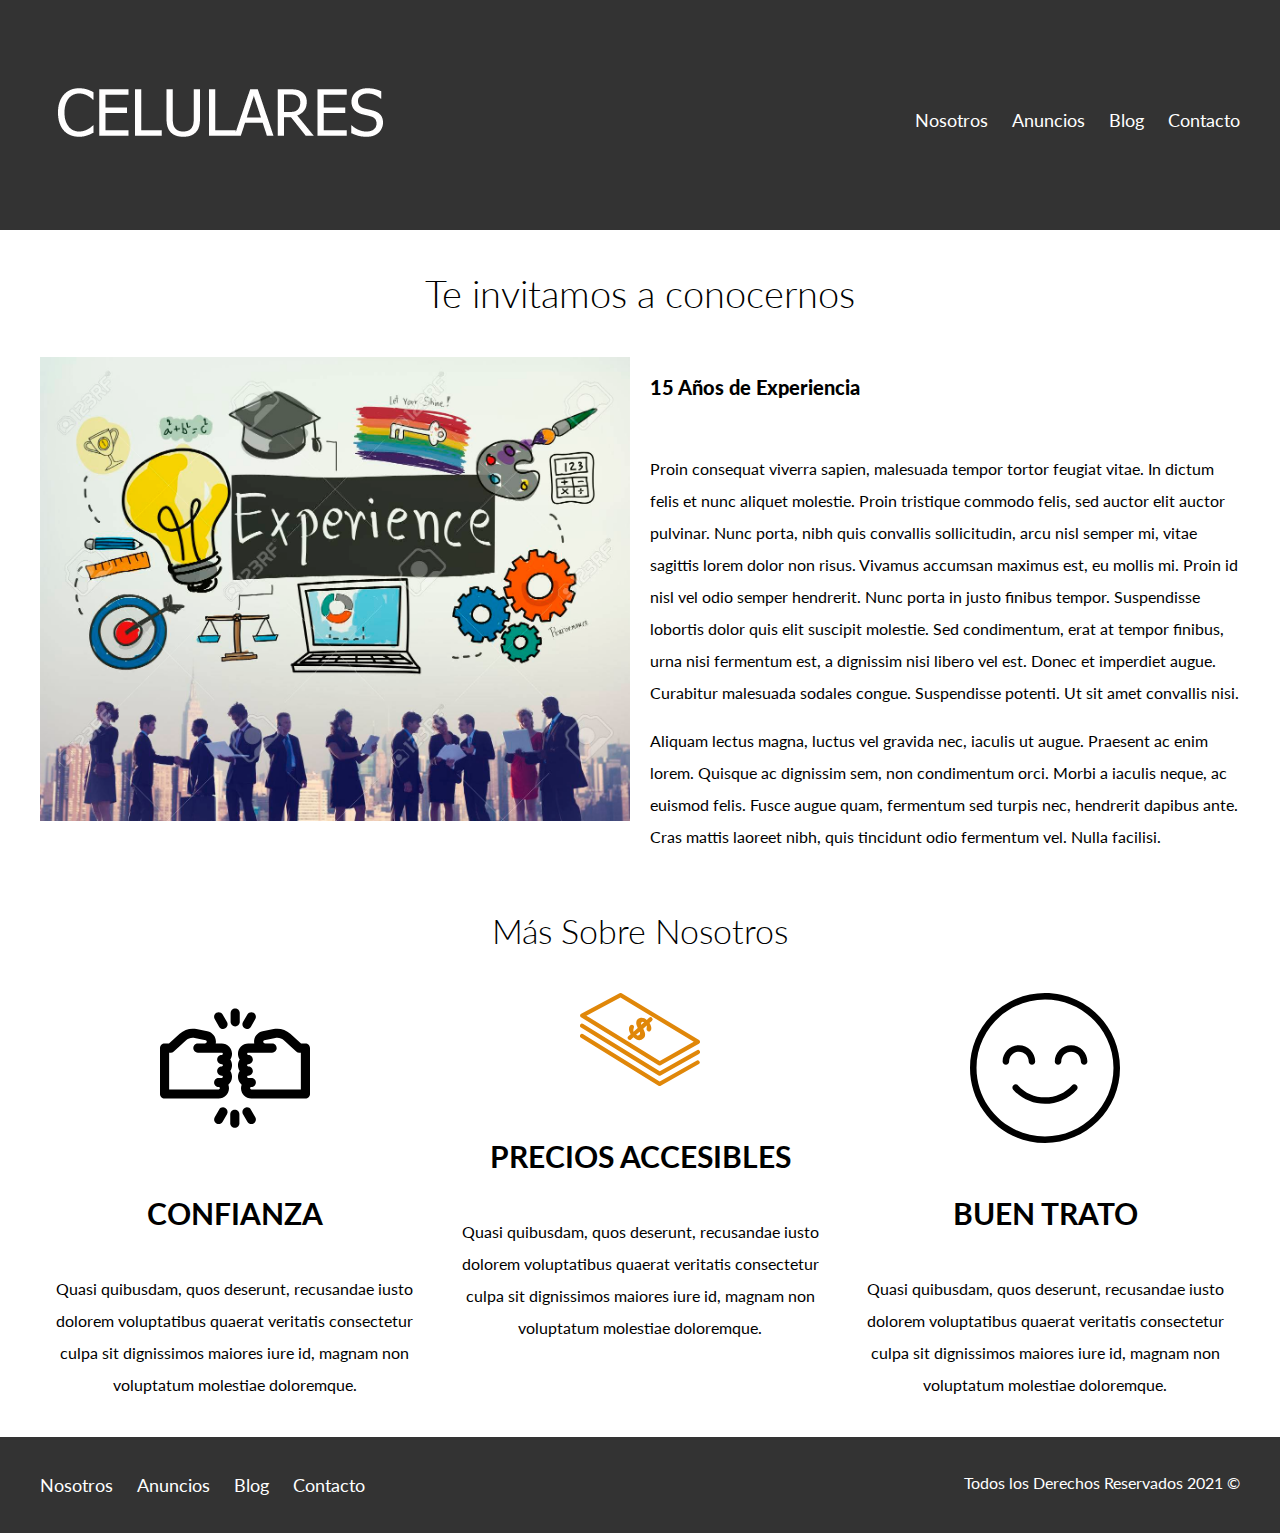
<file: nosotros.html>
<!DOCTYPE html>
<html lang="en">
<head>
    <meta charset="UTF-8">
    <meta name="viewport" content="width=device-width, initial-scale=1.0">
    <meta http-equiv="X-UA-Compatible" content="ie=edge">
    <title>Venta-Celulares</title>
    <link href="https://fonts.googleapis.com/css?family=Lato:300,400,700,900" rel="stylesheet">
    <link rel="stylesheet" href="css/normalize.css">
    <link rel="stylesheet" href="css/styles.css">
</head>
<body>

    <header class="site-header">
        <div class="contenedor contenido-header">
            <div class="barra">
                <a href="/">
                    <img src="img/logo.png" alt="Logotipo de Bienes Raices">
                </a>
                <div class="mobile-menu">
                    <a href="#navegacion">
                        <img src="img/barras.svg" alt="Icono Menu">
                    </a>
                </div>

                <nav id="navegacion" class="navegacion">
                    <a href="nosotros.html">Nosotros</a>
                    <a href="anuncios.html">Anuncios</a>
                    <a href="blog.html">Blog</a>
                    <a href="contacto.html">Contacto</a>
                </nav>
            </div>
        </div> <!-- contenedor -->
    </header>

    <main class="contenedor">
        <h1 class="fw-300 centrar-texto">Te invitamos a conocernos</h1>

        <div class="contenido-nosotros">
            <div class="imagen">
                <img src="img/nosotros.jpg" alt="Imagen Sobre Nosotros" >
            </div>
            <div class="texto-nosotros">
                <blockquote>15 Años de Experiencia</blockquote>

               <p>Proin consequat viverra sapien, malesuada tempor tortor feugiat vitae. In dictum felis et nunc aliquet molestie. Proin tristique commodo felis, sed auctor elit auctor pulvinar. Nunc porta, nibh quis convallis sollicitudin, arcu nisl semper mi, vitae sagittis lorem dolor non risus. Vivamus accumsan maximus est, eu mollis mi. Proin id nisl vel odio semper hendrerit. Nunc porta in justo finibus tempor. Suspendisse lobortis dolor quis elit suscipit molestie. Sed condimentum, erat at tempor finibus, urna nisi fermentum est, a dignissim nisi libero vel est. Donec et imperdiet augue. Curabitur malesuada sodales congue. Suspendisse potenti. Ut sit amet convallis nisi.</p>

               <p>Aliquam lectus magna, luctus vel gravida nec, iaculis ut augue. Praesent ac enim lorem. Quisque ac dignissim sem, non condimentum orci. Morbi a iaculis neque, ac euismod felis. Fusce augue quam, fermentum sed turpis nec, hendrerit dapibus ante. Cras mattis laoreet nibh, quis tincidunt odio fermentum vel. Nulla facilisi.</p> 
            </div>
        </div>
    </main>

    <section class="contenedor seccion">
        <h2 class="fw-300 centrar-texto">Más Sobre Nosotros</h2>

        <div class="iconos-nosotros">
            <div class="icono">
                <img src="img/icono1.svg" alt="Icono Seguridad" width="150" height="150">
                <h3>Confianza</h3>
                <p>Quasi quibusdam, quos deserunt, recusandae iusto dolorem voluptatibus quaerat veritatis consectetur culpa sit dignissimos maiores iure id, magnam non voluptatum molestiae doloremque.</p>
            </div>

            <div class="icono">
                <img src="img/icono2.svg" alt="Icono Mejor Precio">
                <h3>Precios accesibles</h3>
                <p>Quasi quibusdam, quos deserunt, recusandae iusto dolorem voluptatibus quaerat veritatis consectetur culpa sit dignissimos maiores iure id, magnam non voluptatum molestiae doloremque.</p>
            </div>

            <div class="icono">
                <img src="img/icono3.svg" alt="Icono a Tiempo" width="150" height="150">
                <h3>Buen trato</h3>
                <p>Quasi quibusdam, quos deserunt, recusandae iusto dolorem voluptatibus quaerat veritatis consectetur culpa sit dignissimos maiores iure id, magnam non voluptatum molestiae doloremque.</p>
            </div>
        </div>
    </section>

    <footer class="site-footer seccion">
        <div class="contenedor contenedor-footer">
            <nav class="navegacion">
                <a href="nosotros.html">Nosotros</a>
                <a href="anuncios.html">Anuncios</a>
                <a href="blog.html">Blog</a>
                <a href="contacto.html">Contacto</a>
            </nav>
            <p class="copyright">Todos los Derechos Reservados 2021 &copy; </p>
        </div>
    </footer>
</body>
</html>
</file>
<file: css/styles.css>
html {
    box-sizing: border-box;
    font-size: 62.5%; /** Reset para REMS - 62.5% = 10px de 16px **/
}
*, *:before, *:after {
    box-sizing: inherit;
}
body {
    font-family: 'Lato', sans-serif;
    font-size: 1.6rem;
    line-height: 2;
}

/** Globales **/
img {
    max-width: 100%;
}
.contenedor {
    width: 95%;
    max-width: 120rem; /** = 1200px; **/
    margin: 0 auto;
}
h1 {
    font-size: 3.8rem;
}
h2 {
    font-size: 3.4rem;
}
h3 {
    font-size: 3rem;
}
h4 {
    font-size: 2.6rem;
}

/** Utilidades **/
.seccion {
    margin-top: 2rem;
    margin-bottom: 2rem;
}
.fw-300 {
    font-weight: 300;
}
.centrar-texto {
    text-align: center;
}
.d-block {
    display: block!important;
}
.contenido-centrado {
    max-width: 800px;
}

/** Botones **/
.boton {
    color: #ffffff;
    font-weight: 700;
    text-decoration: none;
    font-size: 1.8rem;
    padding: 1rem 3rem;
    margin-top: 3rem;
    display: inline-block;
    text-align: center;
    border: none;
    display: block;
    flex: 0 0 100%;
}
@media (min-width: 768px) {
    .boton {
        display: inline-block;
        flex: 0 0 auto;
    }
}
.boton:hover {
    cursor: pointer;
}
.boton-amarillo {
    background-color: #33D7FF;
}
.boton-verde {
    background-color: #F633FF;
}


/* Header */
.site-header {
    background-color: #333333;
    padding: 1rem 0 3rem 0;
}
.site-header.inicio {
    background-image: url(../img/header.jpg);
    background-position: center center;
    background-size: cover;
    height: 100vh;
    min-height: 60rem;
}
.contenido-header {
    height: 100%;
    display: flex;
    flex-direction: column;
    justify-content: space-between;
    text-align: center;
}
@media (min-width: 768px) {
    .contenido-header{
        text-align: left;
    }
}
.contenido-header h1 {
    color: #ffffff;
    padding-bottom: 2rem;
    max-width: 60rem;
    line-height: 2;
}
.barra {
    padding-top: 3rem;
}
@media (min-width: 768px) {
    .barra {
        display: flex;
        justify-content: space-between;
        align-items: center;
    }
}

/** Navegacion **/
.navegacion a {
    color: #ffffff;
    text-decoration: none;
    font-size: 2.2rem;
    display: block;
}
@media (min-width: 768px) {
    .navegacion a {
        display: inline-block;
        font-size: 1.8rem; /** = 18px **/
        margin-right: 2rem;
    }
    .navegacion a:last-of-type {
        margin: 0;
    }
}
.navegacion a:hover {
    color: #E11641;
}

/** Mobile Menu **/
.mobile-menu img {
    width: 5rem;
}
@media (min-width: 768px) {
    .mobile-menu {
        display: none;
    }
}
.navegacion:target {
    display: block;
}
.navegacion {
    display: none;
}
@media (min-width: 768px) {
    .navegacion {
        display: block;
    }
}

/** Iconos Nosotros **/
@media (min-width: 768px) {
    .iconos-nosotros {
        display: flex;
        justify-content: space-between;
    }
}
.icono {
    text-align: center;
}
@media (min-width: 768px) {
    .icono {
        flex-basis: calc(33.3% - 1rem);
    }
}
.icono h3 {
    text-transform: uppercase;
}
/** Anuncios **/

@media (min-width: 768px) {
    .contenedor-anuncios{
        display: flex;
        justify-content: space-between;
        flex-wrap: wrap;
    }
}
.anuncio {
    border: 1px solid #B5B5B5;
    background-color: #F5F5F5;
    margin-bottom: 2rem;
}
@media (min-width: 768px) {
    .anuncio {
        flex: 0 0 calc(33.3% - 1rem);
    }
}
.contenido-anuncio {
    padding: 2rem;
}
.contenido-anuncio h3, 
.contenido-anuncio p  {
    margin: 0;
}
.precio {
    color: #71B100;
    font-weight: 700;
}
.iconos-caracteristicas {
    list-style: none;
    padding: 0;
    display: flex;
    justify-content: space-evenly;
    flex: 1;
    max-width: 500px;
}
.iconos-caracteristicas li {
    /* flex: 1; */
    display: flex;
}
.iconos-caracteristicas li img {
    margin-right: 2rem;
}
.ver-todas {
    display: flex;
    justify-content: flex-end;
}

/** Contacto Home **/
.imagen-contacto {
    background-image: url(../img/encuentra.jpg);
    background-position: center center;
    background-size: cover;
    height: 40rem;
    display: flex;
    align-items: center;
}
.contenido-contacto {
    flex: 0 0 95%;
    color: #ffffff;
}
.contenido-contacto p {
    font-size: 1.8rem;
}

/** Sección Inferior **/
@media (min-width: 768px) {
    .seccion-inferior {
        display: flex;
        justify-content: space-between;
    }
    .seccion-inferior .blog {
        flex-basis: 60%;
    }
    .seccion-inferior .testimoniales {
        flex-basis: calc(40% - 2rem);
    }
}
.entrada-blog {
    margin-bottom: 2rem;
}
@media (min-width: 768px) {
    .entrada-blog {
        display: flex;
        justify-content: space-between;
    }
}

.entrada-blog:last-of-type {
    margin-bottom: 0;
}
@media (min-width: 768px) {
    .entrada-blog .imagen {
        flex-basis: 40%;
    }
    .entrada-blog .texto-entrada {
        flex-basis: calc(60% - 3rem);
    }
}
.texto-entrada a {
    color: #000000;
    text-decoration: none;
}
.texto-entrada h4 {
    margin: 0;
    line-height: 1.4;
}
.texto-entrada h4::after {
    content: '';
    display: block;
    width: 15rem;
    height: .5rem;
    background-color: #71B100;
    margin-top: 1rem;
}
.texto-entrada span {
    color: #E08709;
}
/*** Testimoniales **/
.testimonial {
    background-color: #71B100;
    font-size: 2.4rem;
    padding: 2rem;
    color: #ffffff;
    border-radius: 2rem;
}
.testimonial  p {
    text-align: right;
}
.testimonial blockquote::before {
    content: '';
    background-image: url(../img/comilla.svg);
    width: 4rem;
    height: 4rem;
    position: absolute;
    left: -2rem;
}

.testimonial blockquote {
    position: relative;
    padding-left: 5rem;
    font-weight: 300;
}
/** Footer **/
.site-footer {
    background-color: #333333;
    margin: 0;
}
.contenedor-footer {
    padding: 3rem 0;
    text-align: center;
}
@media (min-width: 768px) {
    .contenedor-footer {
        display: flex;
        justify-content: space-between;
    }
}
.site-footer nav {
    display: none;
}
@media (min-width: 768px) {
    .site-footer nav {
        display: block;
    }
}

.copyright {
    margin: 0;
    color: #ffffff;
}

/** INTERNAS **/
/* Nosotros **/
@media (min-width: 768px) {
    .contenido-nosotros {
        display: grid;
        grid-template-columns: repeat(2, 1fr);
        grid-column-gap: 2rem;
    }
}

.texto-nosotros blockquote {
    font-weight: 900;
    font-size: 2rem;
    margin: 0;
    padding: 1rem 0 3rem 0;
}

/** Anuncio **/
.resumen-propiedad {
    display: flex;
    justify-content: space-between;
    align-items: center;
}

/** Contacto **/
.contacto p {
    font-size: 1.4rem;
    color: #4f4f4f;
    margin: 2rem 0 0 0;
}
legend {
    font-size: 2rem;
    color: #4f4f4f;
}
label {
    font-weight: 700;
    text-transform: uppercase;
    display: block;
}
input:not([type="submit"]),
textarea,
select {
    padding: 1rem;
    display: block;
    width: 100%;
    background-color: #e1e1e1;
    margin-bottom: 2rem;
    border: none;
    border-radius: 1rem;
}
input[type="radio"]{
    width: auto;
    margin: 0;
}
select {
    -webkit-appearance: none;
    appearance: none;
}
textarea {
    height: 20rem;
}
.forma-contacto {
    max-width:30rem;
    display: flex;
    justify-content: space-between;
    align-items: center;
}
</file>
